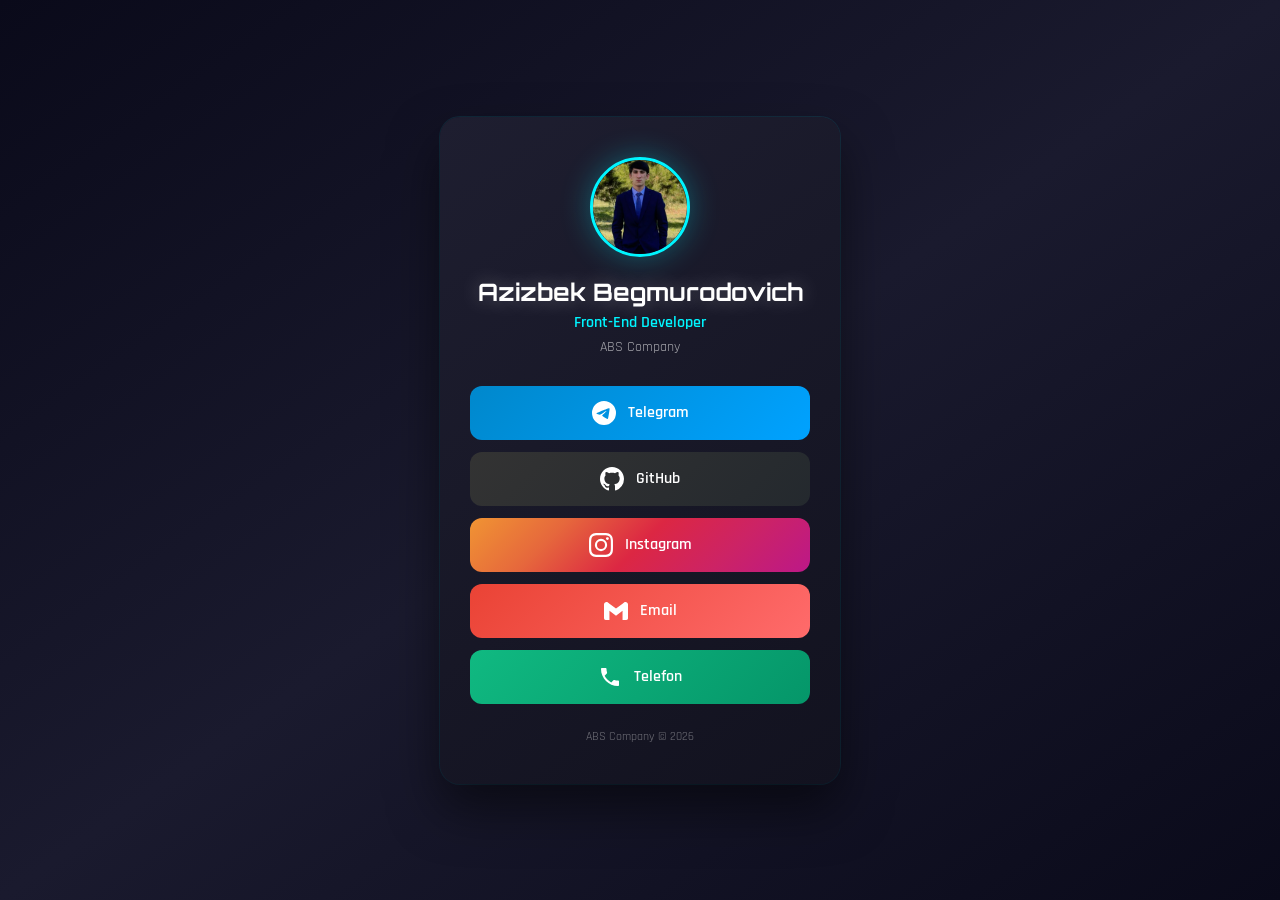
<file: contact.html>
<!DOCTYPE html>
<html lang="uz">
<head>
    <meta charset="UTF-8">
    <meta name="viewport" content="width=device-width, initial-scale=1.0">
    <title>Azizbek Begmurodovich - Contact</title>
    <link rel="preconnect" href="https://fonts.googleapis.com">
    <link rel="preconnect" href="https://fonts.gstatic.com" crossorigin>
    <link href="https://fonts.googleapis.com/css2?family=Orbitron:wght@400;500;600;700;800;900&family=Rajdhani:wght@300;400;500;600;700&display=swap" rel="stylesheet">
    <link rel="stylesheet" href="css/contact.css">
</head>
<body>
    <div class="container">
        <div class="profile-card">
            <div class="avatar">
                <img src="photo_2025-12-13_10-49-03-modified.png" alt="Profile" onerror="this.parentElement.style.display='none'">
            </div>
            <h1 class="name">Azizbek Begmurodovich</h1>
            <p class="title">Front-End Developer</p>
            <p class="company">ABS Company</p>

            <div class="buttons">
                <a href="https://t.me/azizbek_begmurodovich" class="btn btn-telegram" target="_blank">
                    <svg viewBox="0 0 24 24" fill="currentColor">
                        <path d="M11.944 0A12 12 0 0 0 0 12a12 12 0 0 0 12 12 12 12 0 0 0 12-12A12 12 0 0 0 12 0a12 12 0 0 0-.056 0zm4.962 7.224c.1-.002.321.023.465.14a.506.506 0 0 1 .171.325c.016.093.036.306.02.472-.18 1.898-.962 6.502-1.36 8.627-.168.9-.499 1.201-.82 1.23-.696.065-1.225-.46-1.9-.902-1.056-.693-1.653-1.124-2.678-1.8-1.185-.78-.417-1.21.258-1.91.177-.184 3.247-2.977 3.307-3.23.007-.032.014-.15-.056-.212s-.174-.041-.249-.024c-.106.024-1.793 1.14-5.061 3.345-.48.33-.913.49-1.302.48-.428-.008-1.252-.241-1.865-.44-.752-.245-1.349-.374-1.297-.789.027-.216.325-.437.893-.663 3.498-1.524 5.83-2.529 6.998-3.014 3.332-1.386 4.025-1.627 4.476-1.635z"/>
                    </svg>
                    Telegram
                </a>

                <a href="https://github.com/begmurodovich-fullstack" class="btn btn-github" target="_blank">
                    <svg viewBox="0 0 24 24" fill="currentColor">
                        <path d="M12 0C5.37 0 0 5.37 0 12c0 5.31 3.435 9.795 8.205 11.385.6.105.825-.255.825-.57 0-.285-.015-1.23-.015-2.235-3.015.555-3.795-.735-4.035-1.41-.135-.345-.72-1.41-1.23-1.695-.42-.225-1.02-.78-.015-.795.945-.015 1.62.87 1.845 1.23 1.08 1.815 2.805 1.305 3.495.99.105-.78.42-1.305.765-1.605-2.67-.3-5.46-1.335-5.46-5.925 0-1.305.465-2.385 1.23-3.225-.12-.3-.54-1.53.12-3.18 0 0 1.005-.315 3.3 1.23.96-.27 1.98-.405 3-.405s2.04.135 3 .405c2.295-1.56 3.3-1.23 3.3-1.23.66 1.65.24 2.88.12 3.18.765.84 1.23 1.905 1.23 3.225 0 4.605-2.805 5.625-5.475 5.925.435.375.81 1.095.81 2.22 0 1.605-.015 2.895-.015 3.3 0 .315.225.69.825.57A12.02 12.02 0 0024 12c0-6.63-5.37-12-12-12z"/>
                    </svg>
                    GitHub
                </a>

                <a href="https://instagram.com/__begmurodovich__" class="btn btn-instagram" target="_blank">
                    <svg viewBox="0 0 24 24" fill="currentColor">
                        <path d="M12 2.163c3.204 0 3.584.012 4.85.07 3.252.148 4.771 1.691 4.919 4.919.058 1.265.069 1.645.069 4.849 0 3.205-.012 3.584-.069 4.849-.149 3.225-1.664 4.771-4.919 4.919-1.266.058-1.644.07-4.85.07-3.204 0-3.584-.012-4.849-.07-3.26-.149-4.771-1.699-4.919-4.92-.058-1.265-.07-1.644-.07-4.849 0-3.204.013-3.583.07-4.849.149-3.227 1.664-4.771 4.919-4.919 1.266-.057 1.645-.069 4.849-.069zM12 0C8.741 0 8.333.014 7.053.072 2.695.272.273 2.69.073 7.052.014 8.333 0 8.741 0 12c0 3.259.014 3.668.072 4.948.2 4.358 2.618 6.78 6.98 6.98C8.333 23.986 8.741 24 12 24c3.259 0 3.668-.014 4.948-.072 4.354-.2 6.782-2.618 6.979-6.98.059-1.28.073-1.689.073-4.948 0-3.259-.014-3.667-.072-4.947-.196-4.354-2.617-6.78-6.979-6.98C15.668.014 15.259 0 12 0zm0 5.838a6.162 6.162 0 100 12.324 6.162 6.162 0 000-12.324zM12 16a4 4 0 110-8 4 4 0 010 8zm6.406-11.845a1.44 1.44 0 100 2.881 1.44 1.44 0 000-2.881z"/>
                    </svg>
                    Instagram
                </a>

                <a href="mailto:begmurodovich.fullstack.dev@gmail.com" class="btn btn-email">
                    <svg viewBox="0 0 24 24" fill="currentColor">
                        <path d="M24 5.457v13.909c0 .904-.732 1.636-1.636 1.636h-3.819V11.73L12 16.64l-6.545-4.91v9.273H1.636A1.636 1.636 0 0 1 0 19.366V5.457c0-2.023 2.309-3.178 3.927-1.964L5.455 4.64 12 9.548l6.545-4.91 1.528-1.145C21.69 2.28 24 3.434 24 5.457z"/>
                    </svg>
                    Email
                </a>

                <a href="tel:+998952601303" class="btn btn-phone">
                    <svg viewBox="0 0 24 24" fill="currentColor">
                        <path d="M6.62 10.79c1.44 2.83 3.76 5.14 6.59 6.59l2.2-2.2c.27-.27.67-.36 1.02-.24 1.12.37 2.33.57 3.57.57.55 0 1 .45 1 1V20c0 .55-.45 1-1 1-9.39 0-17-7.61-17-17 0-.55.45-1 1-1h3.5c.55 0 1 .45 1 1 0 1.25.2 2.45.57 3.57.11.35.03.74-.25 1.02l-2.2 2.2z"/>
                    </svg>
                    Telefon
                </a>
            </div>

            <p class="footer">ABS Company © 2026</p>
        </div>
    </div>
</body>
</html>
</file>
<file: css/contact.css>
* {
    margin: 0;
    padding: 0;
    box-sizing: border-box;
}

body {
    font-family: 'Rajdhani', sans-serif;
    background: linear-gradient(145deg, #0a0a1a 0%, #1a1a2e 50%, #0a0a1a 100%);
    min-height: 100vh;
    display: flex;
    justify-content: center;
    align-items: center;
    padding: 20px;
}

.container {
    max-width: 400px;
    width: 100%;
    text-align: center;
}

.profile-card {
    background: linear-gradient(145deg, #1e1e30 0%, #12121f 100%);
    border-radius: 20px;
    padding: 40px 30px;
    box-shadow: 
        0 25px 50px rgba(0, 0, 0, 0.5),
        0 0 0 1px rgba(0, 245, 255, 0.1);
}

.avatar {
    width: 100px;
    height: 100px;
    border-radius: 50%;
    border: 3px solid #00f5ff;
    margin: 0 auto 20px;
    overflow: hidden;
    box-shadow: 0 0 30px rgba(0, 245, 255, 0.3);
}

.avatar img {
    width: 100%;
    height: 100%;
    object-fit: cover;
}

.name {
    font-family: 'Orbitron', sans-serif;
    font-size: 24px;
    font-weight: 700;
    color: #ffffff;
    margin-bottom: 5px;
    text-shadow: 0 0 20px rgba(255, 255, 255, 0.3);
}

.title {
    font-size: 16px;
    font-weight: 600;
    color: #00f5ff;
    margin-bottom: 5px;
}

.company {
    font-size: 14px;
    color: rgba(255, 255, 255, 0.6);
    margin-bottom: 30px;
}

.buttons {
    display: flex;
    flex-direction: column;
    gap: 12px;
}

.btn {
    display: flex;
    align-items: center;
    justify-content: center;
    gap: 12px;
    padding: 15px 25px;
    border-radius: 12px;
    text-decoration: none;
    font-family: 'Rajdhani', sans-serif;
    font-size: 16px;
    font-weight: 600;
    transition: all 0.3s ease;
    border: none;
    cursor: pointer;
}

.btn svg {
    width: 24px;
    height: 24px;
}

.btn-telegram {
    background: linear-gradient(135deg, #0088cc, #00a2ff);
    color: #ffffff;
}

.btn-telegram:hover {
    transform: translateY(-3px);
    box-shadow: 0 10px 30px rgba(0, 136, 204, 0.4);
}

.btn-github {
    background: linear-gradient(135deg, #333, #24292e);
    color: #ffffff;
}

.btn-github:hover {
    transform: translateY(-3px);
    box-shadow: 0 10px 30px rgba(36, 41, 46, 0.4);
}

.btn-instagram {
    background: linear-gradient(135deg, #f09433, #e6683c, #dc2743, #cc2366, #bc1888);
    color: #ffffff;
}

.btn-instagram:hover {
    transform: translateY(-3px);
    box-shadow: 0 10px 30px rgba(225, 48, 108, 0.4);
}

.btn-email {
    background: linear-gradient(135deg, #ea4335, #ff6b6b);
    color: #ffffff;
}

.btn-email:hover {
    transform: translateY(-3px);
    box-shadow: 0 10px 30px rgba(234, 67, 53, 0.4);
}

.btn-phone {
    background: linear-gradient(135deg, #10b981, #059669);
    color: #ffffff;
}

.btn-phone:hover {
    transform: translateY(-3px);
    box-shadow: 0 10px 30px rgba(16, 185, 129, 0.4);
}

.footer {
    margin-top: 25px;
    font-size: 12px;
    color: rgba(255, 255, 255, 0.4);
}

@media (max-width: 480px) {
    .profile-card {
        padding: 30px 20px;
    }

    .name {
        font-size: 20px;
    }

    .avatar {
        width: 80px;
        height: 80px;
    }

    .btn {
        padding: 12px 20px;
        font-size: 14px;
    }
}

@media (max-width: 360px) {
    .profile-card {
        padding: 25px 15px;
    }

    .name {
        font-size: 18px;
    }

    .title {
        font-size: 14px;
    }
}
</file>
